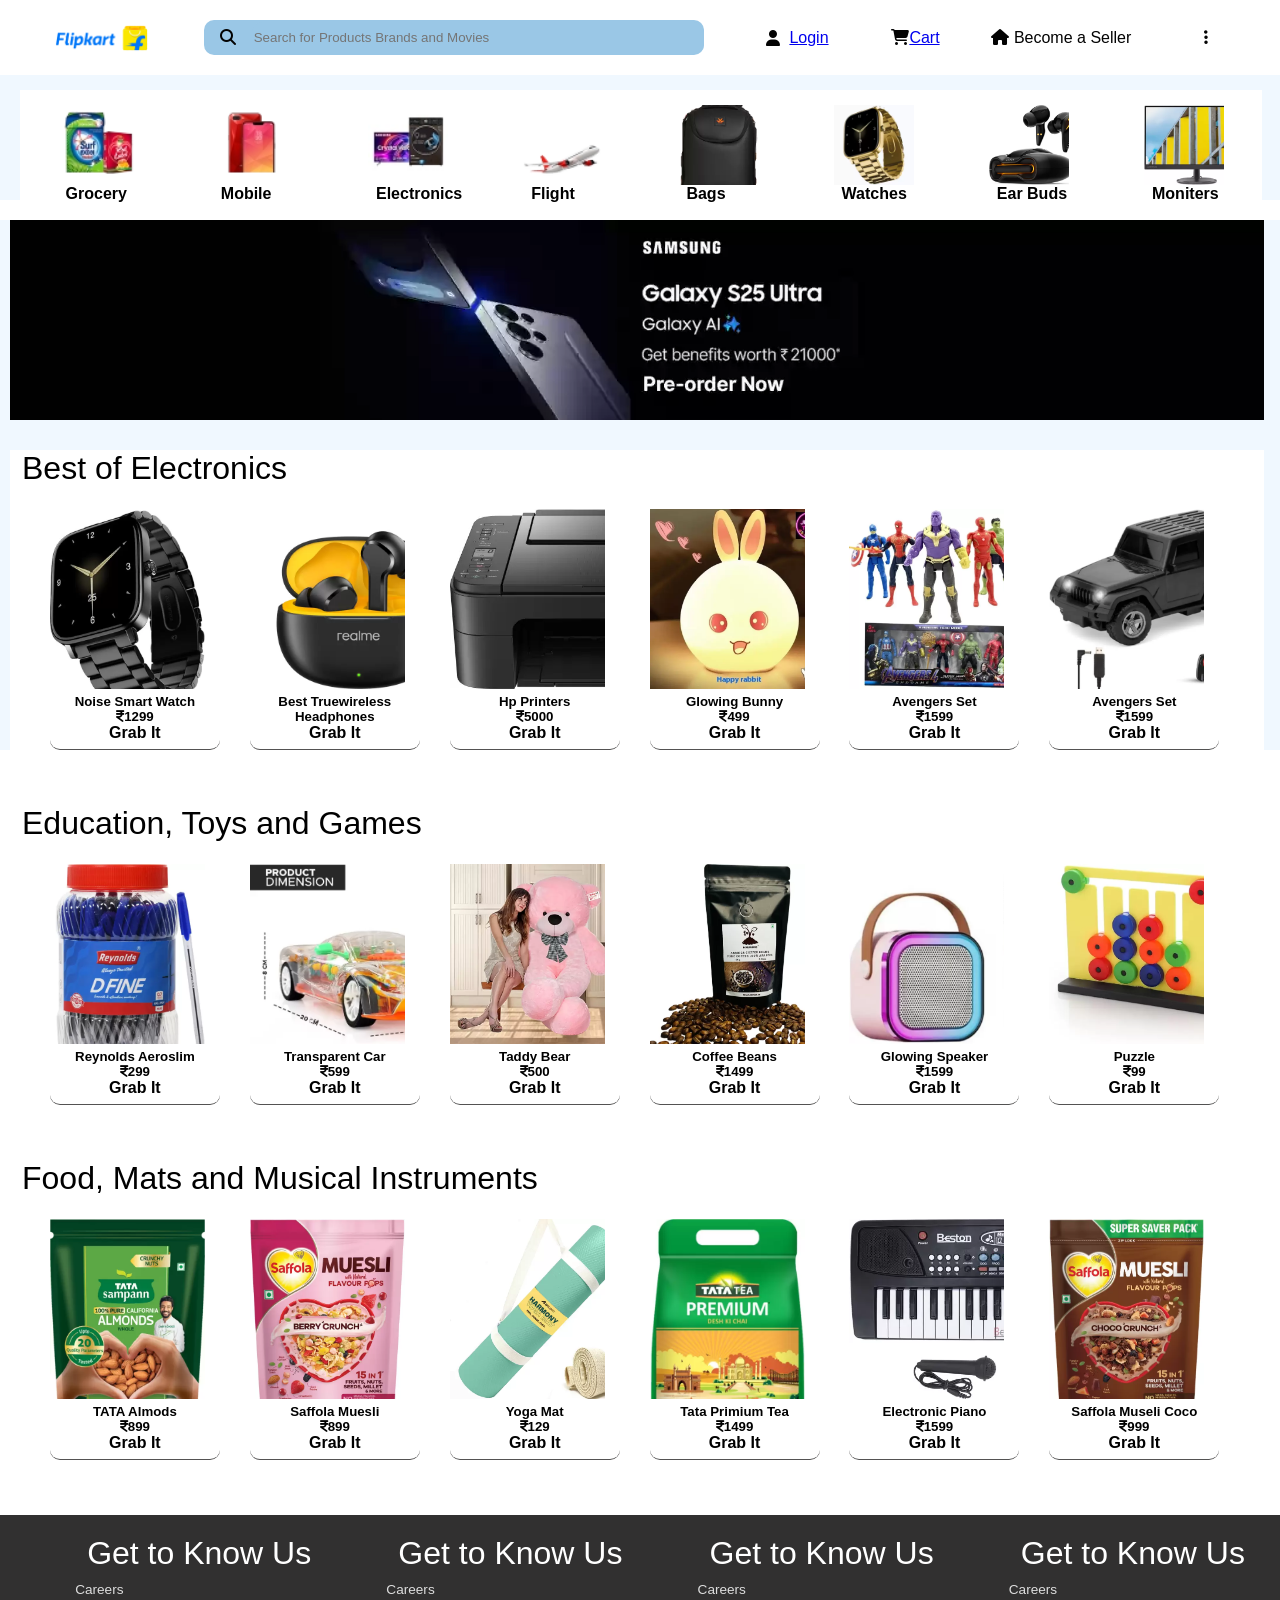
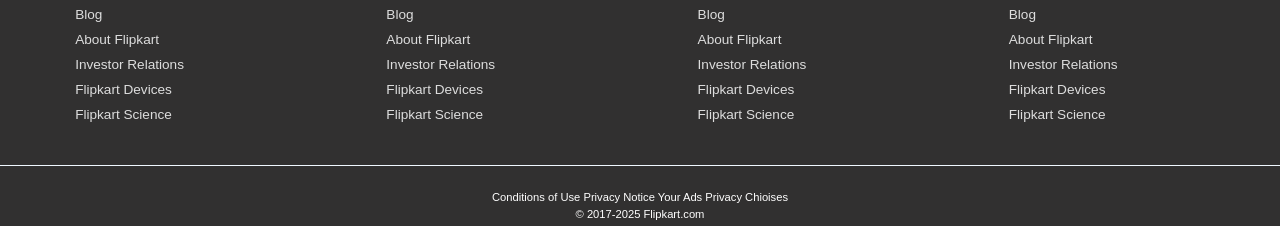
<file: index.html>
<!DOCTYPE html>
<html lang="en">
<head>
    <meta charset="UTF-8">
    <meta name="viewport" content="width=device-width, initial-scale=1.0">
    <title>Flipkart Clone</title>
    <link rel="stylesheet" href="https://cdnjs.cloudflare.com/ajax/libs/font-awesome/6.7.2/css/all.min.css">
    <link rel="stylesheet" href="style.css">
</head>
<body>
    <header>
        <div class="navbar">
            <div class="nav-logo">
                <div class="logo"></div>
            </div>
            <div class="nav-search">
                <div class="search-icon"><i class="fa-solid fa-magnifying-glass"></i></div>
                <input placeholder="Search for Products Brands and Movies" class="search-input">
            </div>
            <div class="login border">
                <i class="fa-solid fa-user"></i><a href="./login.html">Login</a>
            </div>
            <div class="cart">
                <i class="fa-solid fa-cart-shopping"></i><a href="./cart.html">Cart</a> 
            </div>
            <div class="seller">
                <i class="fa-solid fa-house"></i> Become a Seller
            </div>
            <div class="menu-contaner">
                <div class="menu"><i class="fa-solid fa-ellipsis-vertical"></i></div>
            </div>
        </div>
    </header>
    <div class="shoping-contaner">
        <div class="shoping-option">
            <div class="option-contaner">
                <div class="option1" style="background-image: url('Images/option1.png.webp');">
                    <H4>Grocery</H4>
                </div>
            </div>
            <div class="option-contaner">
                <div class="option1" style="background-image: url('Images/opton2.webp');">
                    <H4>Mobile</H4>
                </div>
            </div>
            <div class="option-contaner">
                <div class="option1" style="background-image: url('Images/option3.webp');">
                    <H4>Electronics</H4>
                </div>
            </div>
            <div class="option-contaner">
                <div class="option1" style="background-image: url('Images/option4.webp');">
                    <H4>Flight</H4>
                </div>
            </div>
            <div class="option-contaner">
                <div class="option1" style="background-image: url('Images/option5.png');">
                    <H4>Bags</H4>
                </div>
            </div>
            <div class="option-contaner">
                <div class="option1" style="background-image: url('Images/option6.webp');">
                    <H4>Watches</H4>
                </div>
            </div>
            <div class="option-contaner">
                <div class="option1" style="background-image: url('Images/option7.webp');">
                    <H4>Ear Buds</H4>
                </div>
            </div>
            <div class="option-contaner">
                <div class="option1" style="background-image: url('Images/option8.webp');">
                    <H4>Moniters</H4>
                </div>
            </div>
        </div>
    </div>
    <div class="shop-area">
        <div class="hero-image" style="background-image: url('Images/Herotab-image.webp');"></div>
        <div class="shop-headline">
            <p>Best of Electronics</p>
            <div class="hero-shop-contaner">
                <div class="products">
                    <div class="product" style="background-image: url('Images/product1.webp');"></div>
                    <h5>Noise Smart Watch</h5>
                    <h5><i class="fa-solid fa-indian-rupee-sign"></i>1299</h5>
                    <h2>Grab It</h2>
                </div>
                <div class="products">
                    <div class="product" style="background-image: url('Images/product2.webp');"></div>
                    <h5>Best Truewireless </h5>
                    <h5>Headphones</h5>
                    <h2>Grab It</h2>
                </div>
                <div class="products">
                    <div class="product" style="background-image: url('Images/product3.webp');"></div>
                    <h5>Hp Printers </h5>
                    <h5><i class="fa-solid fa-indian-rupee-sign"></i>5000</h5>
                    <h2>Grab It</h2>
                </div>
                <div class="products">
                    <div class="product" style="background-image: url('Images/product4.webp');"></div>
                    <h5>Glowing Bunny </h5>
                    <h5><i class="fa-solid fa-indian-rupee-sign"></i>499</h5>
                    <h2>Grab It</h2>
                </div>
                <div class="products">
                    <div class="product" style="background-image: url('Images/product5.webp');"></div>
                    <h5>Avengers Set </h5>
                    <h5><i class="fa-solid fa-indian-rupee-sign"></i>1599</h5>
                    <h2>Grab It</h2>
                </div>
                <div class="products">
                    <div class="product" style="background-image: url('Images/product6.webp');"></div>
                    <h5>Avengers Set </h5>
                    <h5><i class="fa-solid fa-indian-rupee-sign"></i>1599</h5>
                    <h2>Grab It</h2>
                </div>
            </div>
        </div>
    </div>
    <div class="shop-headline">
        <p>Education, Toys and Games</p>
        <div class="hero-shop-contaner">
            <div class="products">
                <div class="product" style="background-image: url('Images/product\ 9.webp');"></div>
                <h5>Reynolds Aeroslim</h5>
                <h5><i class="fa-solid fa-indian-rupee-sign"></i>299</h5>
                <h2>Grab It</h2>
            </div>
            <div class="products">
                <div class="product" style="background-image: url('Images/product10.webp');"></div>
                <h5>Transparent Car </h5>
                <h5><i class="fa-solid fa-indian-rupee-sign"></i>599</h5>
                <h2>Grab It</h2>
            </div>
            <div class="products">
                <div class="product" style="background-image: url('Images/product11.webp');"></div>
                <h5>Taddy Bear </h5>
                <h5><i class="fa-solid fa-indian-rupee-sign"></i>500</h5>
                <h2>Grab It</h2>
            </div>
            <div class="products">
                <div class="product" style="background-image: url('Images/product12.webp');"></div>
                <h5>Coffee Beans </h5>
                <h5><i class="fa-solid fa-indian-rupee-sign"></i>1499</h5>
                <h2>Grab It</h2>
            </div>
            <div class="products">
                <div class="product" style="background-image: url('Images/product13.webp');"></div>
                <h5>Glowing Speaker </h5>
                <h5><i class="fa-solid fa-indian-rupee-sign"></i>1599</h5>
                <h2>Grab It</h2>
            </div>
            <div class="products">
                <div class="product" style="background-image: url('Images/product14.webp');"></div>
                <h5>Puzzle</h5>
                <h5><i class="fa-solid fa-indian-rupee-sign"></i>99</h5>
                <h2>Grab It</h2>
            </div>
        </div>
    </div>
    </div>
    <div class="shop-headline">
        <p>Food, Mats and Musical Instruments</p>
        <div class="hero-shop-contaner">
            <div class="products">
                <div class="product" style="background-image: url('Images/product16.webp');"></div>
                <h5>TATA Almods</h5>
                <h5><i class="fa-solid fa-indian-rupee-sign"></i>899</h5>
                <h2>Grab It</h2>
            </div>
            <div class="products">
                <div class="product" style="background-image: url('Images/product17.webp');"></div>
                <h5>Saffola Muesli </h5>
                <h5><i class="fa-solid fa-indian-rupee-sign"></i>899</h5>
                <h2>Grab It</h2>
            </div>
            <div class="products">
                <div class="product" style="background-image: url('Images/product20.webp');"></div>
                <h5>Yoga Mat</h5>
                <h5><i class="fa-solid fa-indian-rupee-sign"></i>129</h5>
                <h2>Grab It</h2>
            </div>
            <div class="products">
                <div class="product" style="background-image: url('Images/product19.webp');"></div>
                <h5>Tata Primium Tea</h5>
                <h5><i class="fa-solid fa-indian-rupee-sign"></i>1499</h5>
                <h2>Grab It</h2>
            </div>
            <div class="products">
                <div class="product" style="background-image: url('Images/product21.webp');"></div>
                <h5>Electronic Piano</h5>
                <h5><i class="fa-solid fa-indian-rupee-sign"></i>1599</h5>
                <h2>Grab It</h2>
            </div>
            <div class="products">
                <div class="product" style="background-image: url('Images/product18.webp');"></div>
                <h5>Saffola Museli Coco </h5>
                <h5><i class="fa-solid fa-indian-rupee-sign"></i>999</h5>
                <h2>Grab It</h2>
            </div>
        </div>
    </div>
    </div>
    <footer>
        <div class="foot-panel1">
            <ul>
                <p>Get to Know Us</p>
                <a>Careers</a>
                <a>Blog</a>
                <a>About Flipkart</a>
                <a>Investor Relations</a>
                <a>Flipkart Devices</a>
                <a>Flipkart Science</a>
            </ul>
            <ul>
                <p>Get to Know Us</p>
                <a>Careers</a>
                <a>Blog</a>
                <a>About Flipkart</a>
                <a>Investor Relations</a>
                <a>Flipkart Devices</a>
                <a>Flipkart Science</a>
            </ul>
            <ul>
                <p>Get to Know Us</p>
                <a>Careers</a>
                <a>Blog</a>
                <a>About Flipkart</a>
                <a>Investor Relations</a>
                <a>Flipkart Devices</a>
                <a>Flipkart Science</a>
            </ul>
            <ul>
                <p>Get to Know Us</p>
                <a>Careers</a>
                <a>Blog</a>
                <a>About Flipkart</a>
                <a>Investor Relations</a>
                <a>Flipkart Devices</a>
                <a>Flipkart Science</a>
            </ul>
        </div>
        <div class="foot-panel2">
            <div class="pages">
                <a>Conditions of Use</a>
                <a>Privacy Notice</a>
                <a>Your Ads Privacy Chioises</a>
            </div>
            <div class="copyright">
                © 2017-2025 Flipkart.com
            </div>
        </div>
    </footer>
</body>
</html>
</file>
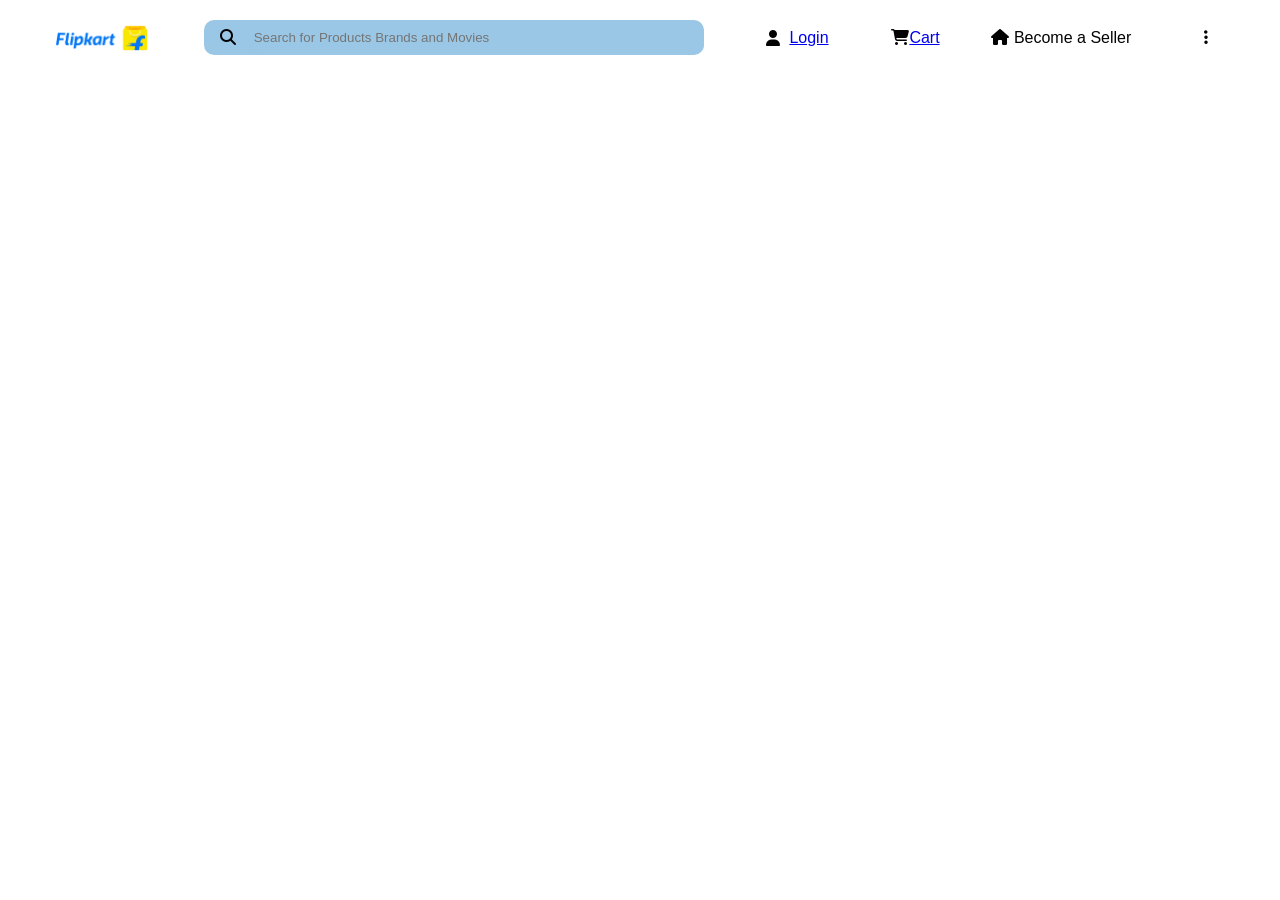
<file: cart.html>
<!DOCTYPE html>
<html lang="en">
<head>
    <meta charset="UTF-8">
    <meta name="viewport" content="width=device-width, initial-scale=1.0">
    <title>Document</title>
     <link rel="stylesheet" href="https://cdnjs.cloudflare.com/ajax/libs/font-awesome/6.7.2/css/all.min.css">
    <link rel="stylesheet" href="style.css">
</head>
<body>
     <header>
        <div class="navbar">
            <div class="nav-logo">
                <div class="logo"></div>
            </div>
            <div class="nav-search">
                <div class="search-icon"><i class="fa-solid fa-magnifying-glass"></i></div>
                <input placeholder="Search for Products Brands and Movies" class="search-input">
            </div>
            <div class="login border">
                <i class="fa-solid fa-user"></i><a href="./login.html">Login</a>
            </div>
            <div class="cart">
                <i class="fa-solid fa-cart-shopping"></i><a href="./cart.html">Cart</a> 
            </div>
            <div class="seller">
                <i class="fa-solid fa-house"></i> Become a Seller
            </div>
            <div class="menu-contaner">
                <div class="menu"><i class="fa-solid fa-ellipsis-vertical"></i></div>
            </div>
        </div>
    </header>
</body>
</html>
</file>
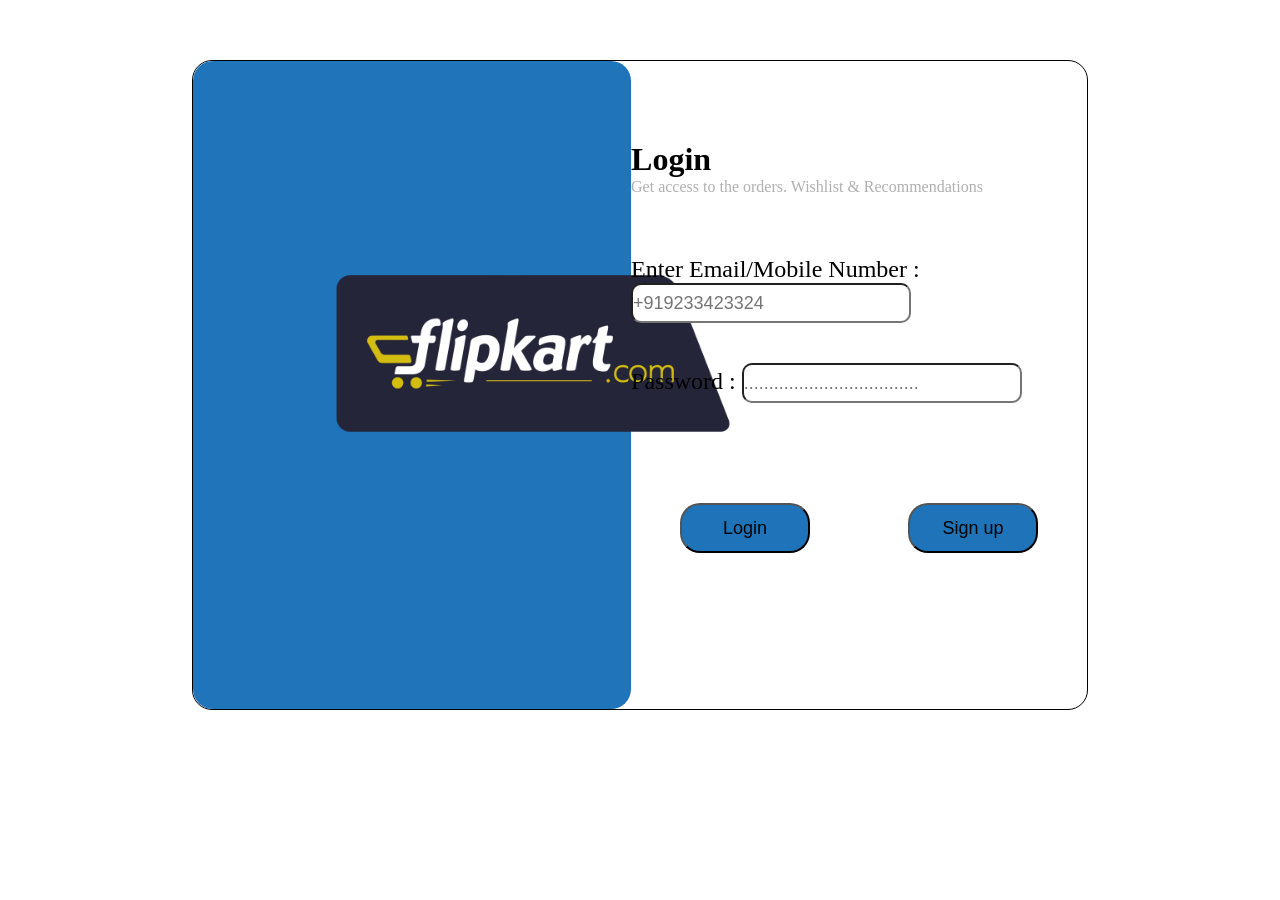
<file: login.html>
<!DOCTYPE html>
<html lang="en">
<head>
    <meta charset="UTF-8">
    <meta name="viewport" content="width=device-width, initial-scale=1.0">
    <title>Document</title>
    <style>
        * {
            padding: 0;
            margin: 0;
            box-sizing: border-box;
        }
        #container {
            margin: 60px auto ;
            border: 1px solid black;
            display: flex;
            justify-content: space-between;
            width: 70%;
            height: 650px;
            border-radius: 20px;
        }
        #logo {
            background-color: rgb(31, 116, 186);
            width: 49%;
            border-radius: 20px;

        }
        img {
            width: 400px;
            margin-left: 140px ;
            margin-top: 180px;
        }
        #login-detail {
            margin: 80px auto;
        }
        p {
            color: rgb(177, 175, 175);
            margin-bottom: 60px;
        }
        #mobile {
            font-size: x-large;
            margin-bottom: 40px;
        }
        #password-login {
            font-size:x-large;
            margin-bottom: 100px;
        }
        #button {
            display: flex;
            justify-content: space-around;
            align-items: center;
        }
        button {
            border-radius: 20px;
            width: 130px;
            height: 50px;
            background-color: rgb(31, 116, 185);
            font-size: large;
            font-weight: 200;
        }
        input {
            height: 40px;
            width: 280px;
            border-radius: 10px;
            font-size: large;
        }
        
        
        
    </style>
</head>
<body>
    
    <div id="container">
        <div id="logo"><img src="./Images/flipkart-logo 2.png" alt="flipkart-logo"></div>
        <div id="login-detail">
            <div id="heading"><h1>Login</h1>
            <p>Get access to the orders. Wishlist & Recommendations</p></div>
               <div id="mobile"><label for="email">Enter Email/Mobile Number : </label>
                <input name="email" type="email, number" placeholder="+919233423324"></div>
                <div id="password-login"><label for="password">Password : </label>
                <input type="password" name="password" placeholder="..................................."></div>
                
            <div id="button"><button>Login</button>
            <button>Sign up</button></div>
        </div>
    </div>
</body>
</html>
</file>
<file: style.css>
* {
    margin: 0px;
    font-family: arial;
    border: border-box;
}

/* NAV BAR */
.navbar {
    height: 75px;
    background-color: #ffffff;
    color: rgb(3, 3, 3);
    display: flex;
    align-items: center;
    justify-content: space-evenly;
}
.nav-logo {
    height: 30px;
    width: 100px;
}
.logo {
    background-image: url("Images/flipkart-logo.png");
    background-size: contain;
    height: 30px;
    width: 100px;

}
.border {
    border: 2px solid transparent;

}
.nav-search {
    height: 35px;
    width: 500px;
    display: flex;
    justify-content: center;
    align-items: center;
    background-color: rgb(154, 199, 230);
    border-radius: 10px;

}
.search-input {
    height: 30px;
    width: 90%;
    border: none;
    border-radius: 10px;
    background-color: rgb(154, 199, 230);
}
.search-icon {
    margin-right: 1rem;
    margin-left: 1rem;

}
.login {
    display: flex;
    justify-content: space-evenly;
    align-items: center;
    height: 35px;
    width: 80px;
    font-size: 1rem;
}
.login:hover {
    color: white;
    background-color: rgb(1, 155, 216);
    border-radius: 10px;

}
.menu-contaner {
    display: flex;
    justify-content: center;
    align-items: center;
    height: 40px;
    width: 45px;
}
.menu-contaner:hover {
    border: 2px solid rgb(236, 231, 231);
    border-radius: 10px;
    background-color: rgb(236, 231, 231);
}

/*Shoping contaner */
.shoping-contaner {
    display: flex;
    background-color: aliceblue;
    height: 100%;
    width: 100%;
}
.shoping-option {
    background-color: white;
    margin-left: 20px;
    margin-top: 15px;
    height: 110px;
    width: 97%;
    display: flex;
    justify-content: space-evenly;
    align-items: center;
}
.option-contaner {
    height: 100px;
    width: 100%;
    display: flex;
    justify-content: space-evenly;
    align-items: center;
}
.option1 {
    background-size: cover;
    height: 80px;
    width: 80px;
}
h4 {
    margin-top: 5rem;
    margin-left: 0.5rem;

}

/* Hero image */
.shop-area {
    background-color: aliceblue;
    margin-top: 0px;
}
.hero-image {
    background-size: cover;
    height: 200px;
    width: 98%;
    margin: 10px;
    margin-top: 20px;
}

/* Product area */
.shop-headline {
    background-color: white;
    height: 300px;
    width: 98%;
    margin-top: 30px;
    margin-left: 10px;
    margin-bottom: 55px;
    flex-wrap: wrap;

}
p {
    margin-left: 12px;
    font-size: 32px;
    font-family: arial;
    text-decoration-thickness: 15px;

}
.hero-shop-contaner {
    height: 250px;
    width: 98%;
    margin-left: 10px;
    display: flex;
    justify-content: space-evenly;
    align-items: center;
    background-color: white;
}
.products {
    margin-top: 25px;
    border-bottom: 0.5px solid rgb(83, 82, 82);
    border-radius: 10px;
    height: 250px;
    width: 170px;
}
.product {
    display: flex;
    align-items: center;
    justify-content: center;
    height: 180px;
    width: 155px;
    background-size: cover;
    margin-top: 10px;
    margin-bottom: 5px;
}
h5 {
    text-align: center;
}
h2 {
    font-size: medium;
    text-align: center;
}

/* Footer */

footer {
    margin-top: 15px;
}
.foot-panel1 {
    background-color: #242323ef;
    color: white;
    height: 250px;
    display: flex;
    justify-content: space-evenly;

}
ul {
    margin-top: 20px;
}
ul a {
    display: block;
    font-size: 0.85rem;
    margin-top: 10px;
    color: #dddddd;
}
.foot-panel2 {
    border-top: 0.5px solid aliceblue;
    background-color: #242323ef;
    color: white;
    height: 60px;
    font-size: 0.7rem;
    text-align: center;
}

.pages {
    padding-top: 25px;
}
.copyright {
    padding-top: 5px;
}
</file>
